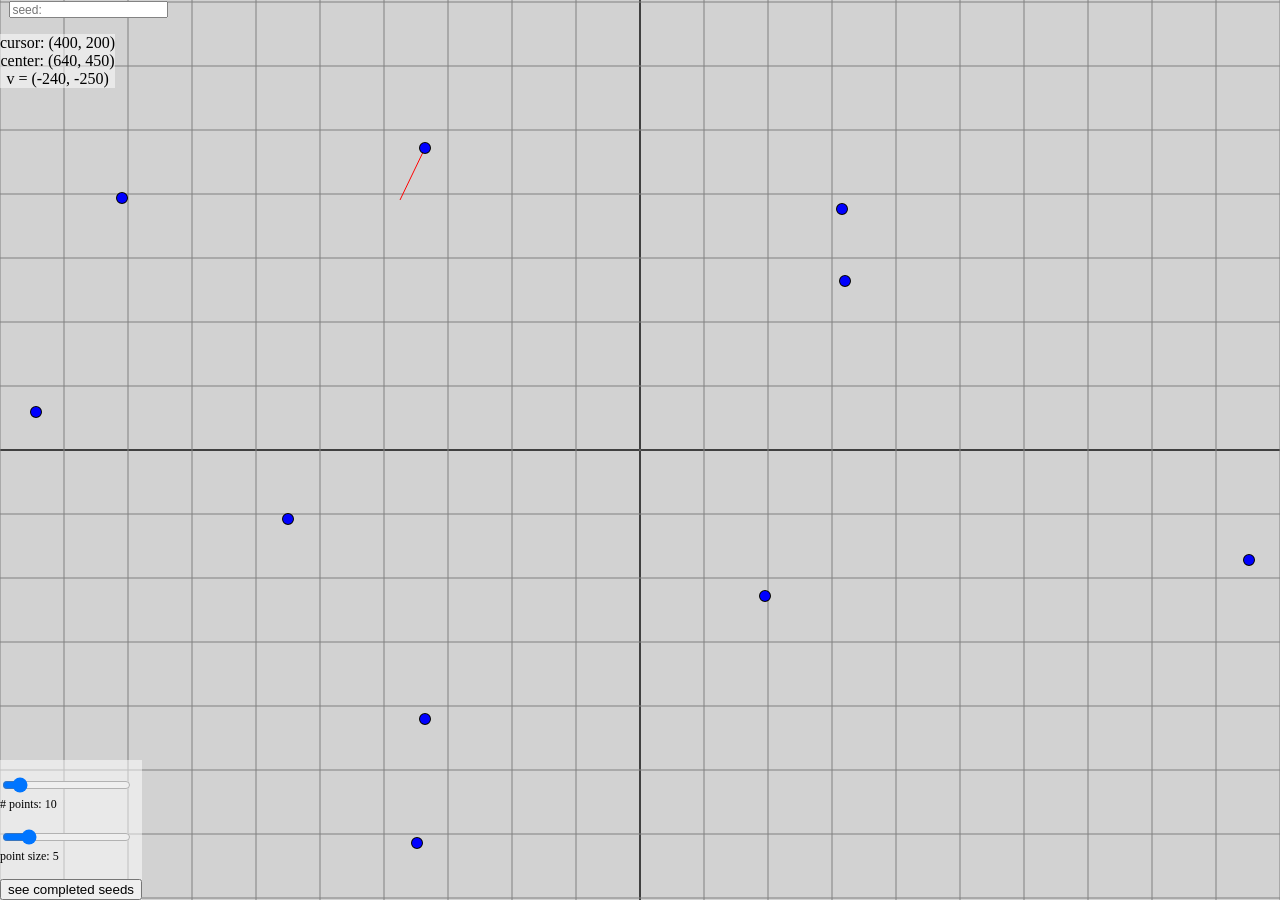
<file: index.html>
<!-- index.html -->

<!DOCTYPE html>
<html>
  <head>
    <meta charset="utf-8">
    <title>f*cking around</title>
    <script type="module" src="script.js">
    </script>
    <link rel="stylesheet" href="styles.css" />
  </head>
  <body>
    <p id="infoText">(nothing yet...)</p>
      <input type="text" id="seedText" placeholder="seed:">
    <canvas id="cartesianCanvas" width="400" height="400"></canvas>
    <div id="controlsTab">
      <input type="range" id="pointsNumSlider" min="1" max="100" value="10">
      <p id="pointsNumSliderText"># points: 10</p>
      <input type="range" id="pointSizeSlider" min="1" max="25" value="5">
      <p id="pointSizeSliderText">point size: 5</p>
      <button id="toSeedRegButton">see completed seeds</button>
    </div>
    <p id="debug"></p>
  </body>
</html>
</file>
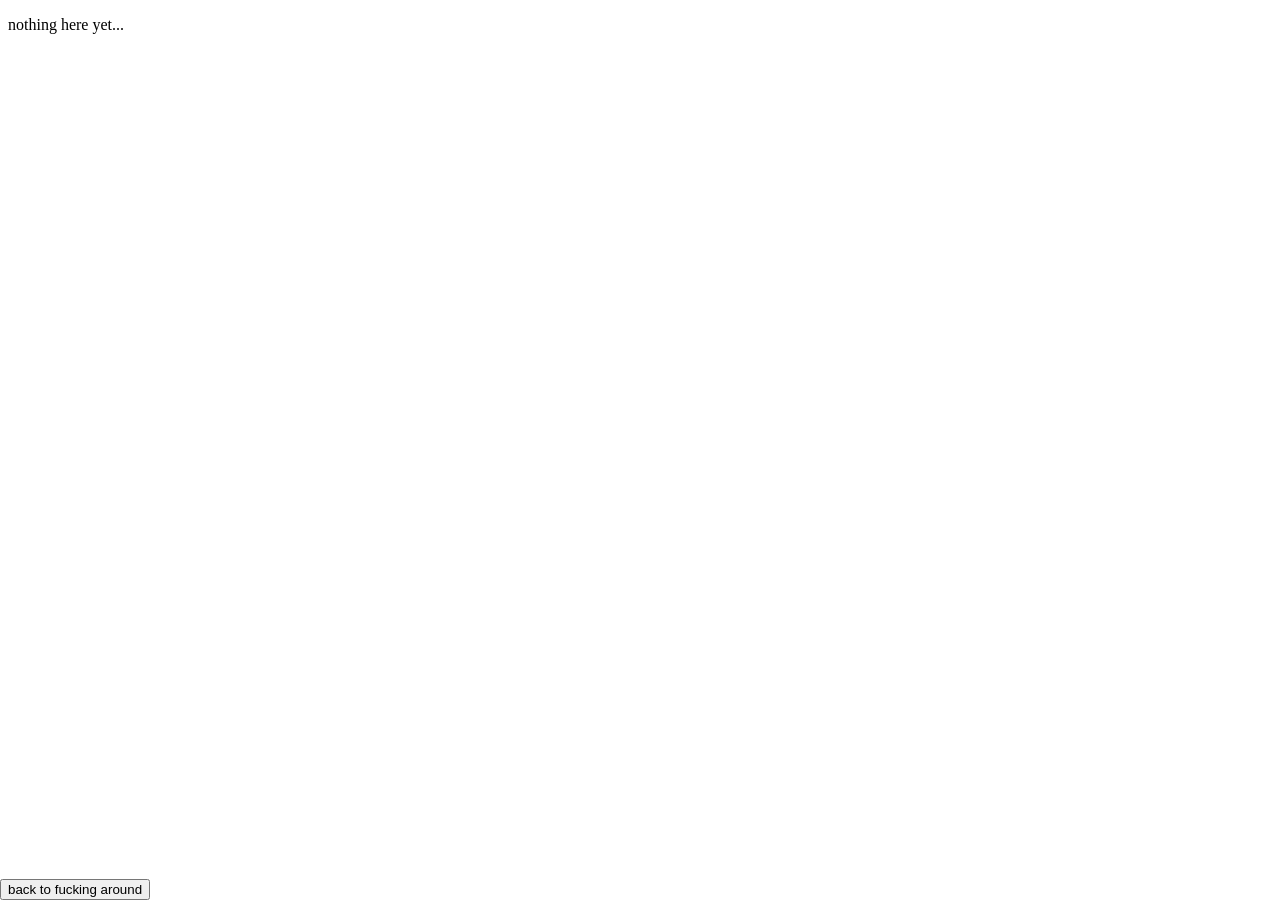
<file: seedreg.html>
<!DOCTYPE html>
<html>
  <head>
    <meta charset="utf-8">
    <title>f*cking around</title>
    <script type="module" src="javascript/seedRegistry.js">
    </script>
    <style>
        button {
            position: absolute;
            left: 0;
            bottom: 0;
        }
        
        div {
            display: grid;
            grid-row: auto;
            grid-column: auto;
        }
    </style>
  </head>
  <body>
    <p id="nothingText">nothing here yet...</p>
    <div id="seedsContainer">

    </div>
    <button id="toGraphButton">back to fucking around</button>
  </body>
</html>
</file>
<file: styles.css>
/* styles.css */

body {
	white-space: pre-line;
	text-align: center;
	height: 100%;
	margin: 0px;
	z-index: 0;
	background-color: rgb(210, 210, 210);
}

/* canvas */
canvas {
	position: fixed;
	top: 0;
	left: 0%;
	z-index: 0;
}

/* element with id: infoText */
#infoText {
	position: relative;
	left: 0;
	top: 0;
	background-color: rgba(255, 255, 255, 0.5);
	width: max-content;
	z-index: 1;
}

/* element with id: controlsTab */
#controlsTab {
	text-align: left;
	font-size: 75%;
	position: absolute;
	left: 0;
	bottom: 0;
	height: min-content;
	background-color: rgba(255, 255, 255, 0.5);
}

/* "p" element within element with id: controlsTab */
#controlsTab p {
	margin: 0px;
}

#seedText {
  position: absolute;
  top: 0;
  left: 0;
  margin: 0;
  scale: 90%;
  z-index: 1;
  height: 1em;
}

/* end of styles.css file */
</file>
